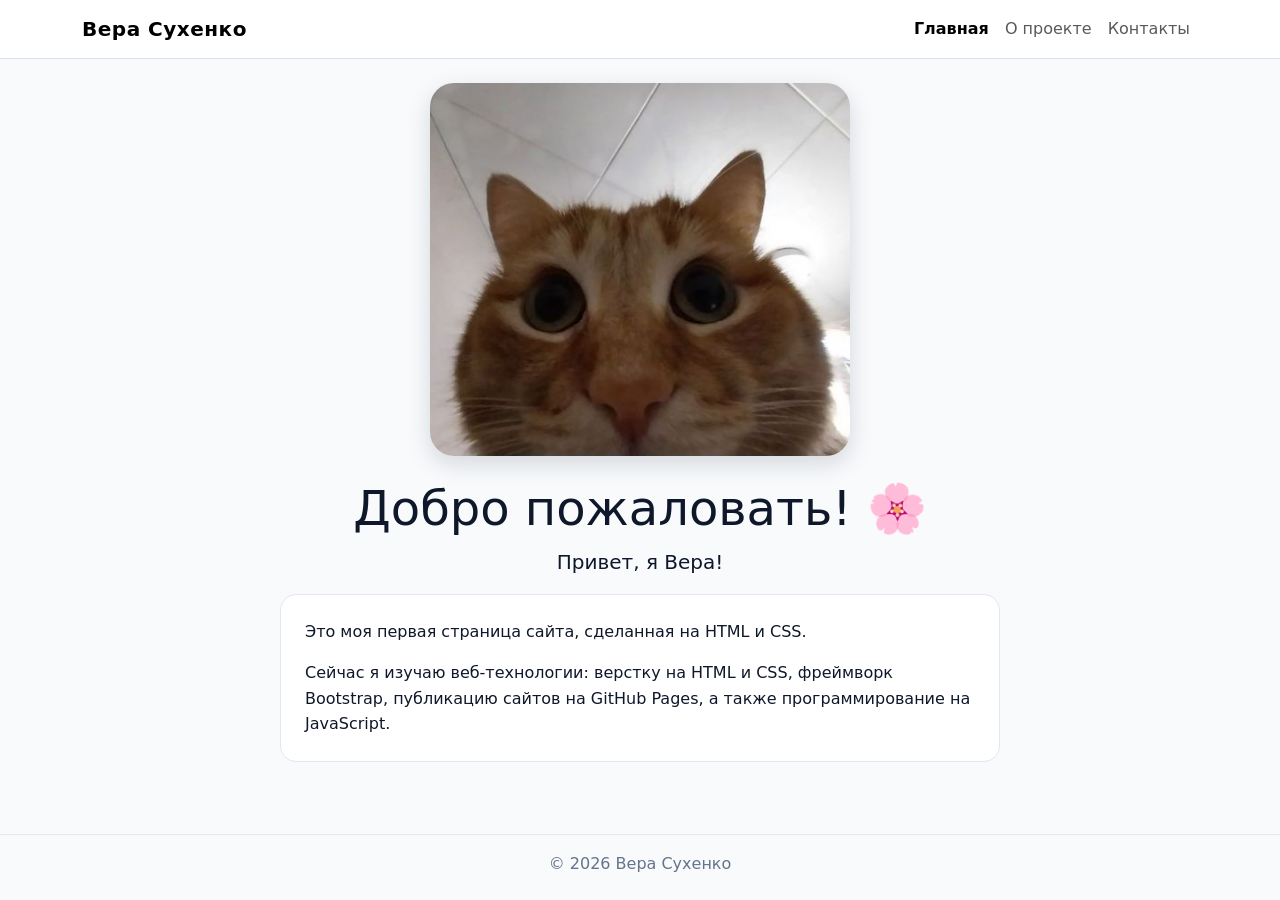
<file: index.html>
<!DOCTYPE html>
<html lang="ru">
<head>
  <meta charset="UTF-8">
  <meta name="viewport" content="width=device-width, initial-scale=1">
  <title>Вера Сухенко - Главная</title>
  <link href="https://cdn.jsdelivr.net/npm/bootstrap@5.3.3/dist/css/bootstrap.min.css" rel="stylesheet">
  <link rel="stylesheet" href="style.css">
</head>
<body>
  <nav class="navbar navbar-expand-sm bg-white border-bottom">
    <div class="container">
      <span class="navbar-brand site-title">Вера Сухенко</span>
      <button class="navbar-toggler" type="button" data-bs-toggle="collapse" data-bs-target="#menu" aria-label="Меню"><span class="navbar-toggler-icon"></span></button>
      <div class="collapse navbar-collapse" id="menu">
        <ul class="navbar-nav ms-auto">
          <li class="nav-item"><a class="nav-link active" href="index.html">Главная</a></li>
          <li class="nav-item"><a class="nav-link" href="about.html">О проекте</a></li>
          <li class="nav-item"><a class="nav-link" href="contacts.html">Контакты</a></li>
        </ul>
      </div>
    </div>
  </nav>
  <main class="container py-4 text-center">
    <img src="img/cat.png" class="hero-photo mb-4" alt="Рыжий кот смотрит в камеру">
    <h1 class="display-5">Добро пожаловать! 🌸</h1>
    <p class="lead">Привет, я Вера!</p>
    <div class="page-card mx-auto text-start" style="max-width:720px">
      <p>Это моя первая страница сайта, сделанная на HTML и CSS.</p>
      <p class="mb-0">Сейчас я изучаю веб-технологии: верстку на HTML и CSS, фреймворк Bootstrap, публикацию сайтов на GitHub Pages, а также программирование на JavaScript.</p>
    </div>
  </main>
  <footer class="footer text-center py-3 mt-5">© 2026 Вера Сухенко</footer>
  <script src="https://cdn.jsdelivr.net/npm/bootstrap@5.3.3/dist/js/bootstrap.bundle.min.js"></script>
</body>
</html>
</file>
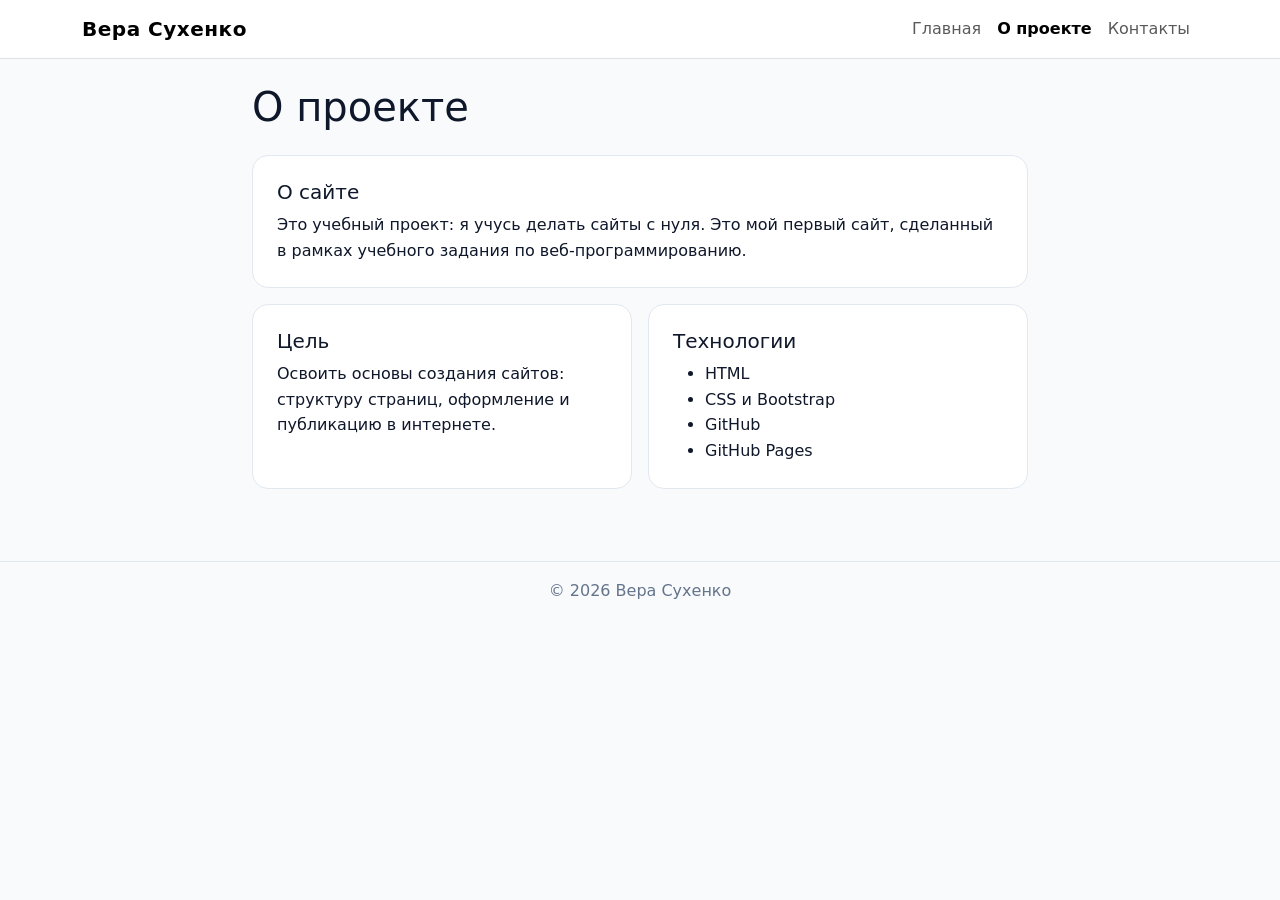
<file: about.html>
<!DOCTYPE html>
<html lang="ru">
<head>
  <meta charset="UTF-8">
  <meta name="viewport" content="width=device-width, initial-scale=1">
  <title>Вера Сухенко - О проекте</title>
  <link href="https://cdn.jsdelivr.net/npm/bootstrap@5.3.3/dist/css/bootstrap.min.css" rel="stylesheet">
  <link rel="stylesheet" href="style.css">
</head>
<body>
  <nav class="navbar navbar-expand-sm bg-white border-bottom">
    <div class="container">
      <span class="navbar-brand site-title">Вера Сухенко</span>
      <button class="navbar-toggler" type="button" data-bs-toggle="collapse" data-bs-target="#menu" aria-label="Меню"><span class="navbar-toggler-icon"></span></button>
      <div class="collapse navbar-collapse" id="menu">
        <ul class="navbar-nav ms-auto">
          <li class="nav-item"><a class="nav-link" href="index.html">Главная</a></li>
          <li class="nav-item"><a class="nav-link active" href="about.html">О проекте</a></li>
          <li class="nav-item"><a class="nav-link" href="contacts.html">Контакты</a></li>
        </ul>
      </div>
    </div>
  </nav>
  <main class="container py-4" style="max-width:800px">
    <h1 class="mb-4">О проекте</h1>
    <div class="row g-3">
      <section class="col-12"><div class="page-card">
        <h2 class="h5">О сайте</h2>
        <p class="mb-0">Это учебный проект: я учусь делать сайты с нуля. Это мой первый сайт, сделанный в рамках учебного задания по веб-программированию.</p>
      </div></section>
      <section class="col-12 col-md-6"><div class="page-card h-100">
        <h2 class="h5">Цель</h2>
        <p class="mb-0">Освоить основы создания сайтов: структуру страниц, оформление и публикацию в интернете.</p>
      </div></section>
      <section class="col-12 col-md-6"><div class="page-card h-100">
        <h2 class="h5">Технологии</h2>
        <ul class="mb-0">
          <li>HTML</li>
          <li>CSS и Bootstrap</li>
          <li>GitHub</li>
          <li>GitHub Pages</li>
        </ul>
      </div></section>
    </div>
  </main>
  <footer class="footer text-center py-3 mt-5">© 2026 Вера Сухенко</footer>
  <script src="https://cdn.jsdelivr.net/npm/bootstrap@5.3.3/dist/js/bootstrap.bundle.min.js"></script>
</body>
</html>
</file>
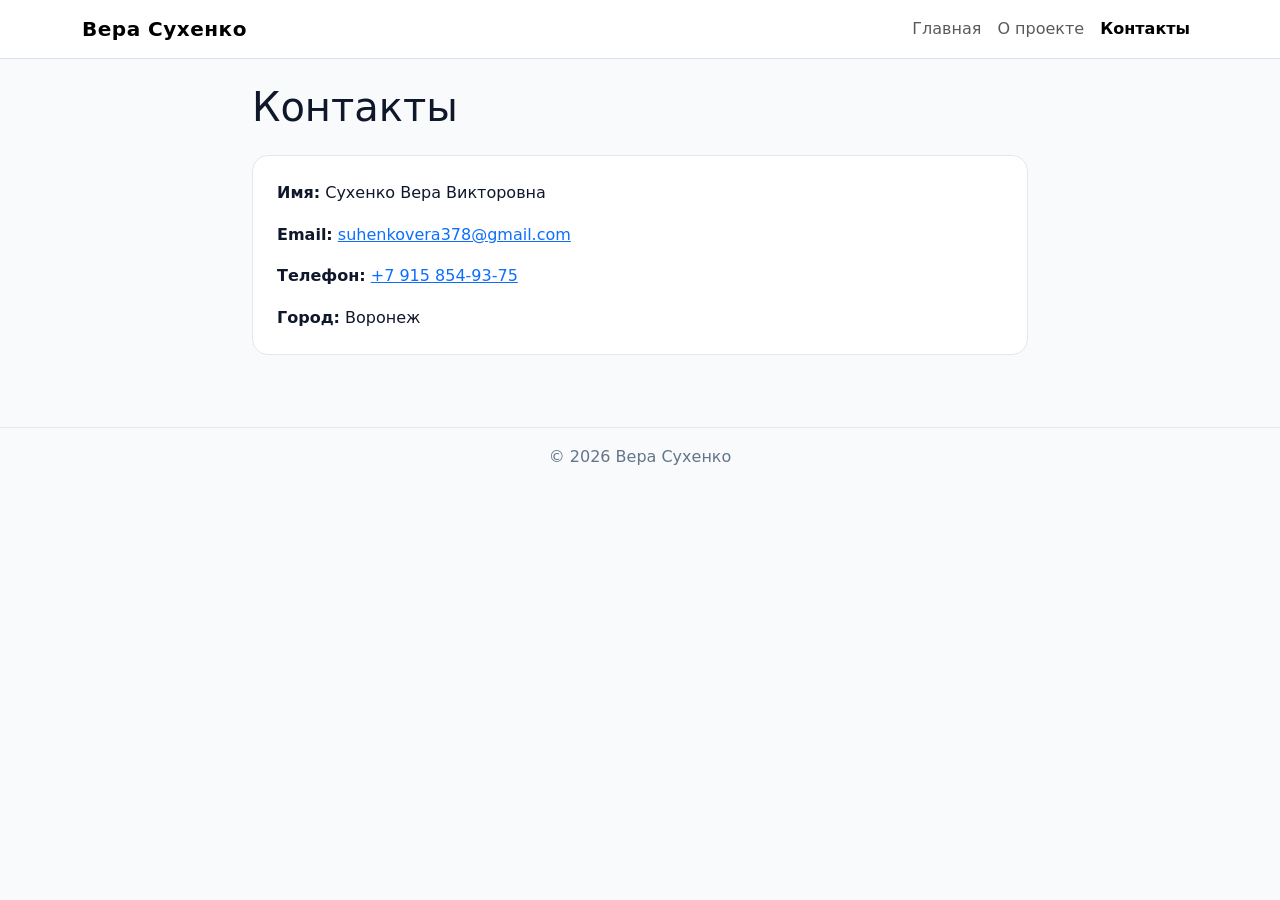
<file: contacts.html>
<!DOCTYPE html>
<html lang="ru">
<head>
  <meta charset="UTF-8">
  <meta name="viewport" content="width=device-width, initial-scale=1">
  <title>Вера Сухенко - Контакты</title>
  <link href="https://cdn.jsdelivr.net/npm/bootstrap@5.3.3/dist/css/bootstrap.min.css" rel="stylesheet">
  <link rel="stylesheet" href="style.css">
</head>
<body>
  <nav class="navbar navbar-expand-sm bg-white border-bottom">
    <div class="container">
      <span class="navbar-brand site-title">Вера Сухенко</span>
      <button class="navbar-toggler" type="button" data-bs-toggle="collapse" data-bs-target="#menu" aria-label="Меню"><span class="navbar-toggler-icon"></span></button>
      <div class="collapse navbar-collapse" id="menu">
        <ul class="navbar-nav ms-auto">
          <li class="nav-item"><a class="nav-link" href="index.html">Главная</a></li>
          <li class="nav-item"><a class="nav-link" href="about.html">О проекте</a></li>
          <li class="nav-item"><a class="nav-link active" href="contacts.html">Контакты</a></li>
        </ul>
      </div>
    </div>
  </nav>
  <main class="container py-4" style="max-width:800px">
    <h1 class="mb-4">Контакты</h1>
    <div class="page-card">
      <p><strong>Имя:</strong> Сухенко Вера Викторовна</p>
      <p><strong>Email:</strong> <a href="mailto:suhenkovera378@gmail.com">suhenkovera378@gmail.com</a></p>
      <p><strong>Телефон:</strong> <a href="tel:+79158549375">+7 915 854-93-75</a></p>
      <p class="mb-0"><strong>Город:</strong> Воронеж</p>
    </div>
  </main>
  <footer class="footer text-center py-3 mt-5">© 2026 Вера Сухенко</footer>
  <script src="https://cdn.jsdelivr.net/npm/bootstrap@5.3.3/dist/js/bootstrap.bundle.min.js"></script>
</body>
</html>
</file>
<file: style.css>
body { background: #f8fafc; color: #0f172a; line-height: 1.6; }
.site-title { font-weight: 700; letter-spacing: .5px; }
.hero-photo { max-width: 420px; width: 100%; border-radius: 24px; box-shadow: 0 8px 24px rgba(15,23,42,.15); }
.page-card { background: #fff; border: 1px solid #e2e8f0; border-radius: 16px; padding: 24px; }
.page-card:hover { transform: translateY(-2px); transition: .2s ease; }
.footer { color: #64748b; border-top: 1px solid #e2e8f0; }
.nav-link.active { font-weight: 700; }
</file>
